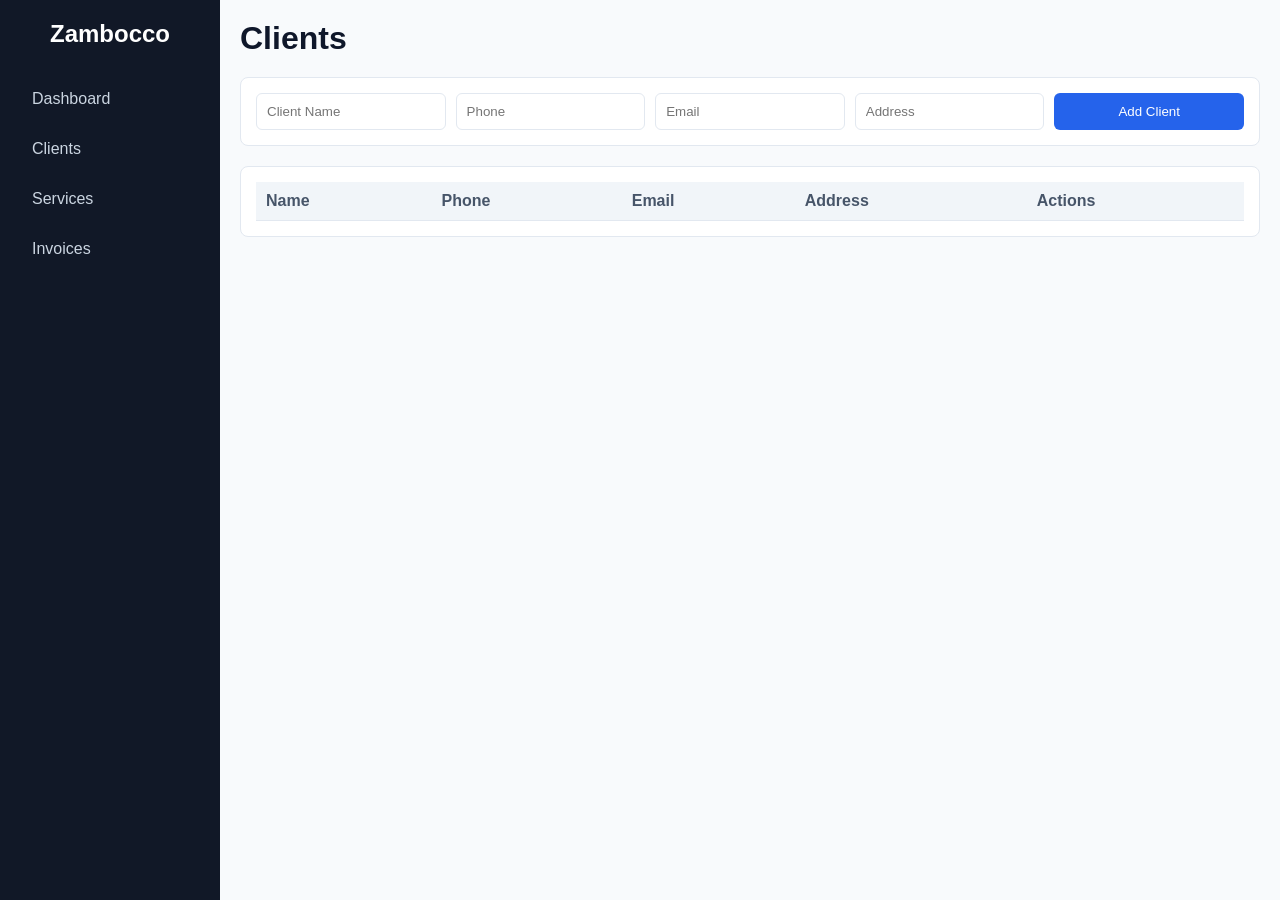
<file: html/clients.html>
<!DOCTYPE html>
<html lang="en">

<head>
    <meta charset="UTF-8">
    <meta name="viewport" content="width=device-width, initial-scale=1.0">
    <title>Document</title>
    <link rel="stylesheet" href="../css/clients.css">
</head>

<body>
    <div class="sidebar">
        <h2>Zambocco</h2>

        <a href="index.html">Dashboard</a>
        <a href="clients.html">Clients</a>
        <a href="services.html">Services</a>
        <a href="invoices.html">Invoices</a>
    </div>

    <div class="main">

        <h1>Clients</h1>



        <div class="form-container">

            <input type="text" placeholder="Client Name" id="fname">

            <input type="text" placeholder="Phone" id="phone">

            <input type="email" placeholder="Email" id="email1">

            <input type="text" placeholder="Address" id="Address">

            <button onclick="addClient()">Add Client</button>

        </div>



        <div class="table-container">

            <table>
                <thead>
                    <tr>
                        <th>Name</th>
                        <th>Phone</th>
                        <th>Email</th>
                        <th>Address</th>
                        <th>Actions</th>
                    </tr>
                </thead>

                <tbody id="clientsTable"></tbody>
            </table>
        </div>
    </div>
    </div>
    <script src="../js/client.js"></script>
</body>

</html>
</file>
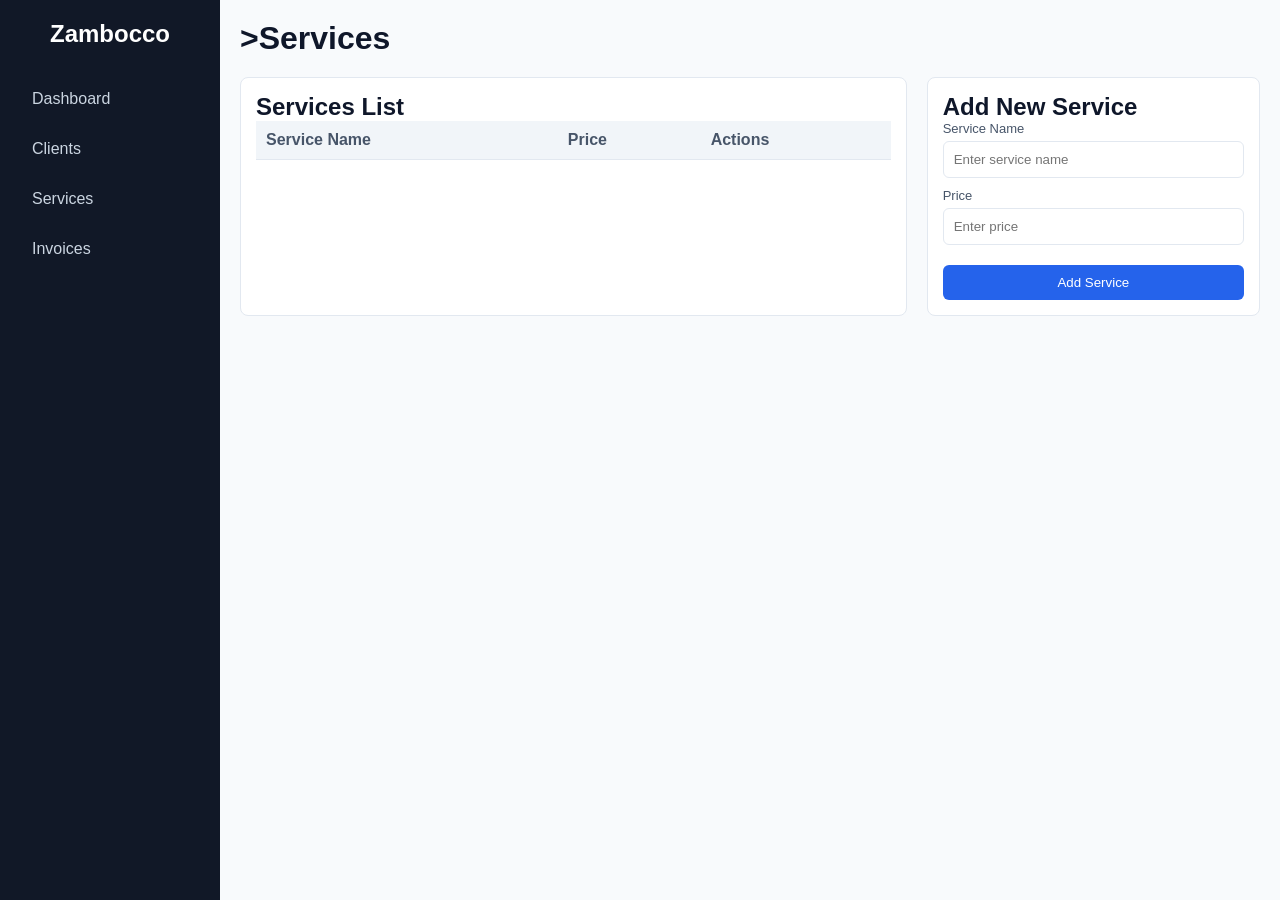
<file: html/services.html>
<!DOCTYPE html>
<html lang="en">
<head>
    <meta charset="UTF-8">
    <meta name="viewport" content="width=device-width, initial-scale=1.0">
    <title>Services</title>
    <link rel="stylesheet" href="../css/services.css">
</head>
<body>

   

    <div class="sidebar">

        <h2>Zambocco</h2>

        <a href="index.html">Dashboard</a>
        <a href="clients.html">Clients</a>
        <a href="services.html">Services</a>
        <a href="invoices.html">Invoices</a>

    </div>

   

    <div class="main">

        <h1>>Services</h1>

        <div class="container">

           

            <div class="services-box">

                <h2>Services List</h2>

                <table>

                    <thead>

                        <tr>
                            <th>Service Name</th>
                            <th>Price</th>
                            <th>Actions</th>
                        </tr>

                    </thead>

                    <tbody id="table_services"></tbody>

                </table>

            </div>

           

            <div class="form-box">

                <h2>Add New Service</h2>

                <div class="form-group">
                    <label>Service Name</label>

                    <input id="service_name" type="text" placeholder="Enter service name">
                </div>

                <div class="form-group">
                    <label>Price</label>

                    <input  id="service_price" type="number" placeholder="Enter price">
                </div>

                <button class="addbtn" onclick="addservice()">Add Service</button>
                <button class="addbtn update" onclick="update()">Update</button>

            </div>

        </div>

    </div>
<script src="../js/services.js"></script>
</body>
</html>
</file>
<file: css/clients.css>
*{
    margin:0;
    padding:0;
    box-sizing:border-box;
    font-family:Arial, sans-serif;
}

body{
    display:flex;
    background:#f8fafc;
    color:#0f172a;
}

.sidebar{
    width:220px;
    height:100vh;
    position:fixed;
    background:#111827;
    padding:20px;
}

.sidebar h2{
    color:#fff;
    text-align:center;
    margin-bottom:30px;
}

.sidebar a{
    display:block;
    color:#cbd5e1;
    text-decoration:none;
    padding:12px;
    margin-bottom:8px;
    border-radius:6px;
}

.sidebar a:hover{
    background:#1f2937;
    color:#fff;
}

.main{
    margin-left:220px;
    width:calc(100% - 220px);
    padding:20px;
}

h1{
    margin-bottom:20px;
}

.form-container{
    background:#fff;
    border:1px solid #e2e8f0;
    padding:15px;
    border-radius:8px;
    display:grid;
    grid-template-columns:repeat(auto-fit,minmax(180px,1fr));
    gap:10px;
    margin-bottom:20px;
}

input{
    padding:10px;
    border:1px solid #e2e8f0;
    border-radius:6px;
    outline:none;
}

button{
    background:#2563eb;
    color:#fff;
    border:none;
    padding:10px;
    border-radius:6px;
    cursor:pointer;
}

button:hover{
    background:#1d4ed8;
}

.table-container{
    background:#fff;
    border:1px solid #e2e8f0;
    border-radius:8px;
    padding:15px;
}

table{
    width:100%;
    border-collapse:collapse;
}

th,td{
    padding:10px;
    border-bottom:1px solid #e2e8f0;
    text-align:left;
}

th{
    background:#f1f5f9;
    color:#475569;
}

@media(max-width:768px){
    .sidebar{
        width:180px;
    }

    .main{
        margin-left:180px;
    }
}
</file>
<file: css/services.css>
*{
    margin:0;
    padding:0;
    box-sizing:border-box;
    font-family:Arial, sans-serif;
}

body{
    display:flex;
    background:#f8fafc;
    color:#0f172a;
}

.sidebar{
    width:220px;
    height:100vh;
    position:fixed;
    background:#111827;
    padding:20px;
}

.sidebar h2{
    color:#fff;
    text-align:center;
    margin-bottom:30px;
}

.sidebar a{
    display:block;
    color:#cbd5e1;
    text-decoration:none;
    padding:12px;
    margin-bottom:8px;
    border-radius:6px;
}

.sidebar a:hover{
    background:#1f2937;
    color:#fff;
}

.main{
    margin-left:220px;
    width:calc(100% - 220px);
    padding:20px;
}

h1{
    margin-bottom:20px;
}

.container{
    display:grid;
    grid-template-columns:2fr 1fr;
    gap:20px;
}

.services-box,
.form-box{
    background:#fff;
    border:1px solid #e2e8f0;
    border-radius:8px;
    padding:15px;
}

table{
    width:100%;
    border-collapse:collapse;
}

th,td{
    padding:10px;
    border-bottom:1px solid #e2e8f0;
    text-align:left;
}

th{
    background:#f1f5f9;
    color:#475569;
}

.form-group{
    margin-bottom:10px;
}

label{
    font-size:13px;
    color:#475569;
    display:block;
    margin-bottom:5px;
}

input{
    width:100%;
    padding:10px;
    border:1px solid #e2e8f0;
    border-radius:6px;
    outline:none;
}

.addbtn{
    width:100%;
    padding:10px;
    border:none;
    border-radius:6px;
    background:#2563eb;
    color:#fff;
    cursor:pointer;
    margin-top:10px;
}

.addbtn:hover{
    background:#1d4ed8;
}

.update{
    background:#f59e0b;
}

.update:hover{
    background:#d97706;
}

.edit-btn{
    background:#2563eb;
    color:#fff;
    border:none;
    padding:6px 10px;
    border-radius:6px;
    cursor:pointer;
    margin-right:5px;
}

.edit-btn:hover{
    background:#1d4ed8;
}

.delete-btn{
    background:#ef4444;
    color:#fff;
    border:none;
    padding:6px 10px;
    border-radius:6px;
    cursor:pointer;
}

.delete-btn:hover{
    background:#dc2626;
}

@media(max-width:768px){
    .container{
        grid-template-columns:1fr;
    }

    .sidebar{
        width:180px;
    }

    .main{
        margin-left:180px;
    }
}
</file>
